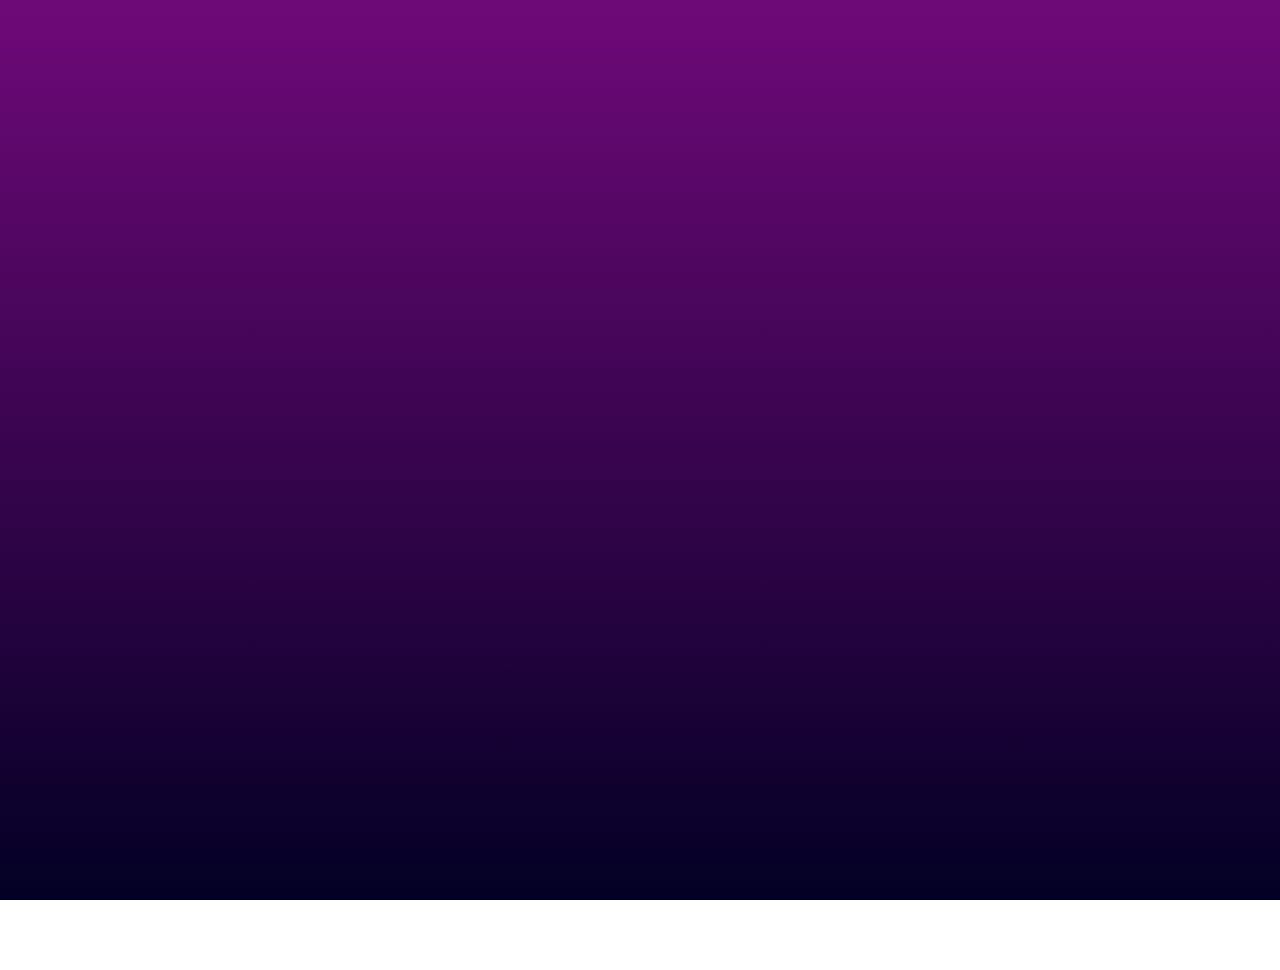
<file: index.html>
<!doctype html>

<html lang="en">


    <head>


        <!-- META -->
        <meta charset="utf-8">
        <meta name="robots" content="noodp">
        <meta name="viewport" content="width=device-width, initial-scale=1, maximum-scale=1, user-scalable=no">

        <!-- PAGE TITLE -->
        <title>Tidy Workspace - Coming Soon</title>

        <!-- FAVICON -->
        <link rel="shortcut icon" href="assets/img/favicon.ico">

        <!-- FONTS -->
        <link href="https://fonts.googleapis.com/css?family=Roboto:100,300,400,500,700&amp;subset=latin-ext" rel="stylesheet">

        <!-- STYLESHEETS -->
        <link rel="stylesheet" type="text/css" href="assets/css/plugins.css">
        <link rel="stylesheet" type="text/css" href="assets/css/main.css">


    </head>


    <body>


        <!-- PRELOADER -->
        <div class="preloader">

            <!-- SPINNER -->
            <div class="spinner">

              <div class="bounce-1"></div>
              <div class="bounce-2"></div>
              <div class="bounce-3"></div>

            </div>
            <!-- /SPINNER -->

        </div>
        <!-- /PRELOADER -->


        <!-- HERO -->
        <div class="hero">


            <!-- FRONT CONTENT -->
            <div class="front-content">


                <!-- CONTAINER MID -->
                <div class="container-mid">


                    <!-- ANIMATION CONTAINER -->
                    <div class="animation-container animation-fade-right" data-animation-delay="300">

                        <h1>Something Exciting Soon... ⏳</h1>

                    </div>
                    <!-- /ANIMATION CONTAINER -->


                    <!-- ANIMATION CONTAINER -->
                    <div class="animation-container animation-fade-left" data-animation-delay="600">

                        <p class="subline">We're working on our new website, along with some cool tools...</p>

                    </div>
                    <!-- /ANIMATION CONTAINER -->


                </div>
                <!-- /CONTAINER MID -->


                <!-- FOOTER -->
                <div class="footer">


                    <!-- ANIMATION CONTAINER -->
                    <div class="animation-container animation-fade-up" data-animation-delay="1200">

                        <p>© <span id="year"></span> Tidy Workspace | Design by <a href="https://facebook.com/BaldrianSector/">Baldrian Sector</a></p>

                        <script>
                            document.getElementById("year").innerHTML = new Date().getFullYear();
                        </script>
                    </div>
                    <!-- /ANIMATION CONTAINER -->


                </div>
                <!-- /FOOTER -->


            </div>
            <!-- /FRONT CONTENT -->


            <!-- BACKGROUND CONTENT -->
            <div class="background-content parallax-on">

                <div class="background-overlay"></div>
                <div class="background-img layer" data-depth="0.05"></div>

            </div>
            <!-- /BACKGROUND CONTENT -->


        </div>
        <!-- /HERO -->


        <!-- JAVASCRIPTS -->
        <script type="text/javascript" src="assets/js/plugins.js"></script>
        <script type="text/javascript" src="assets/js/main.js"></script>


    </body>


</html>
</file>
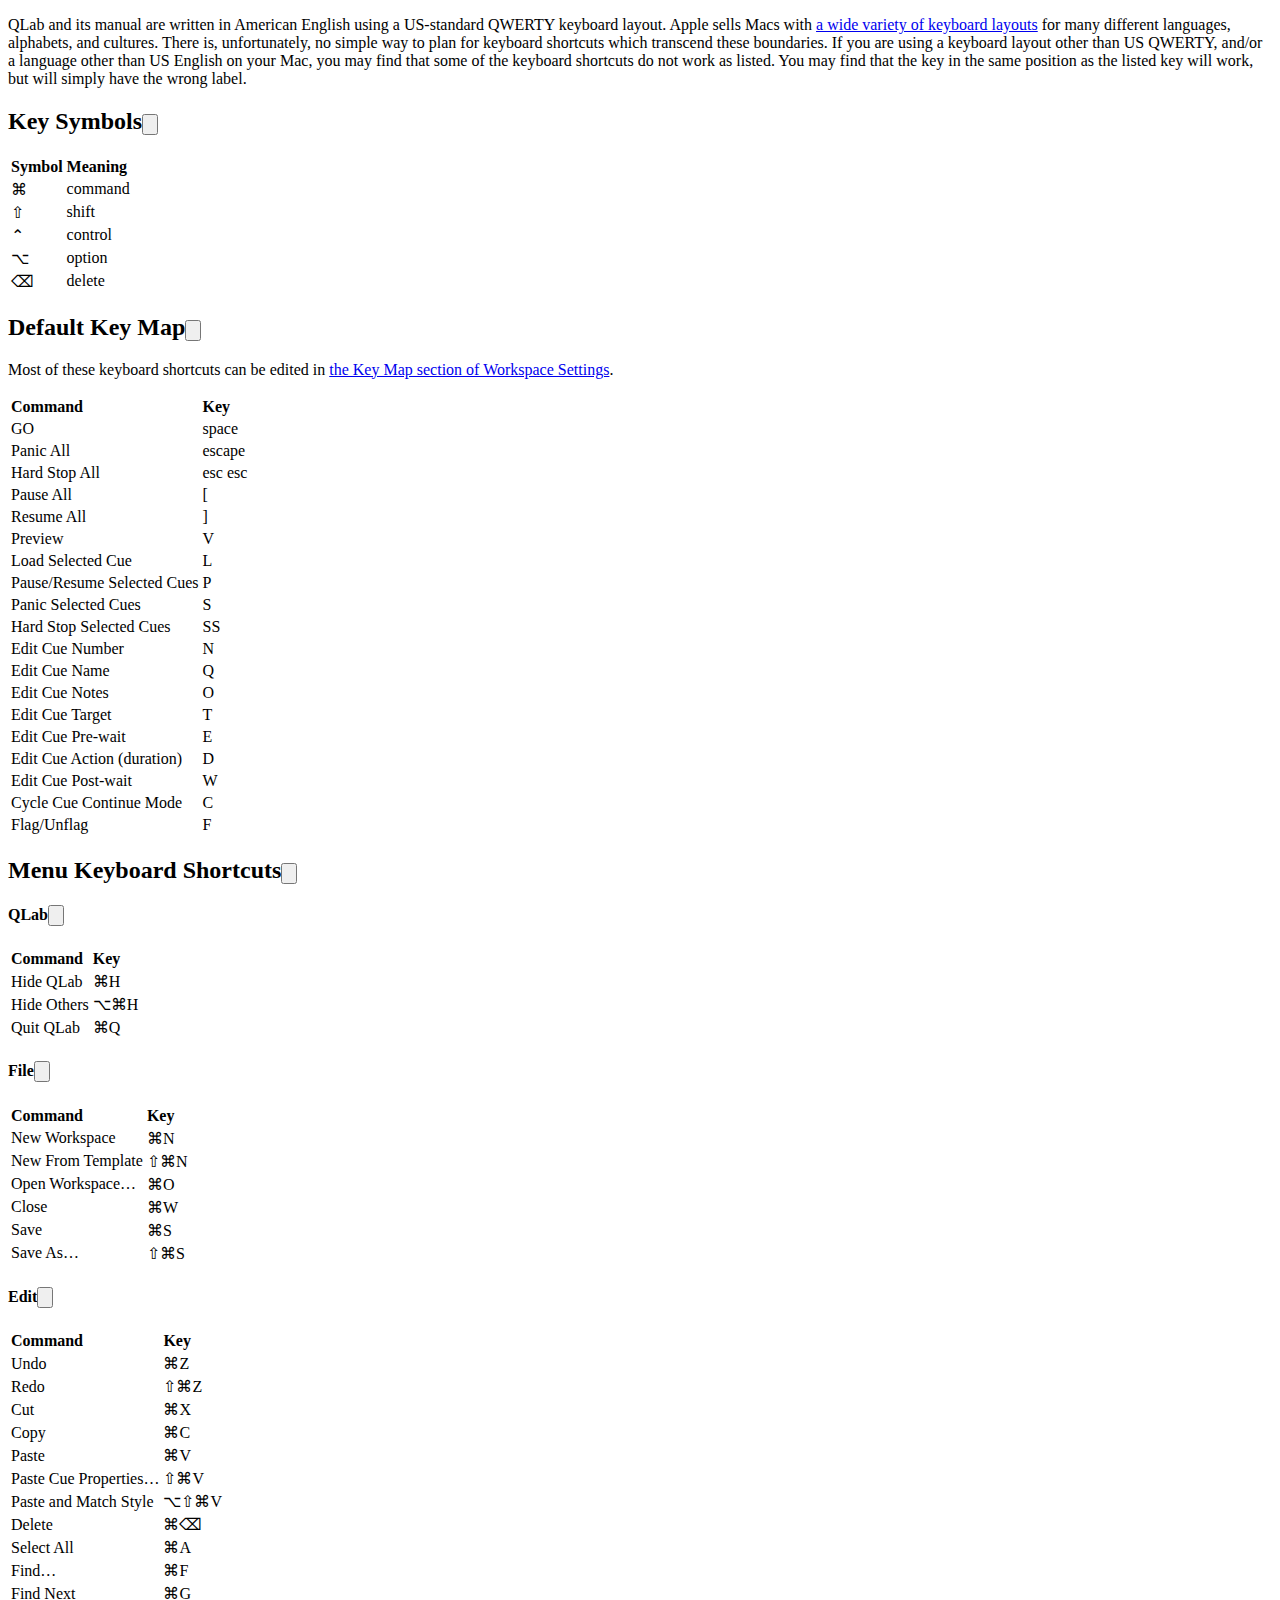
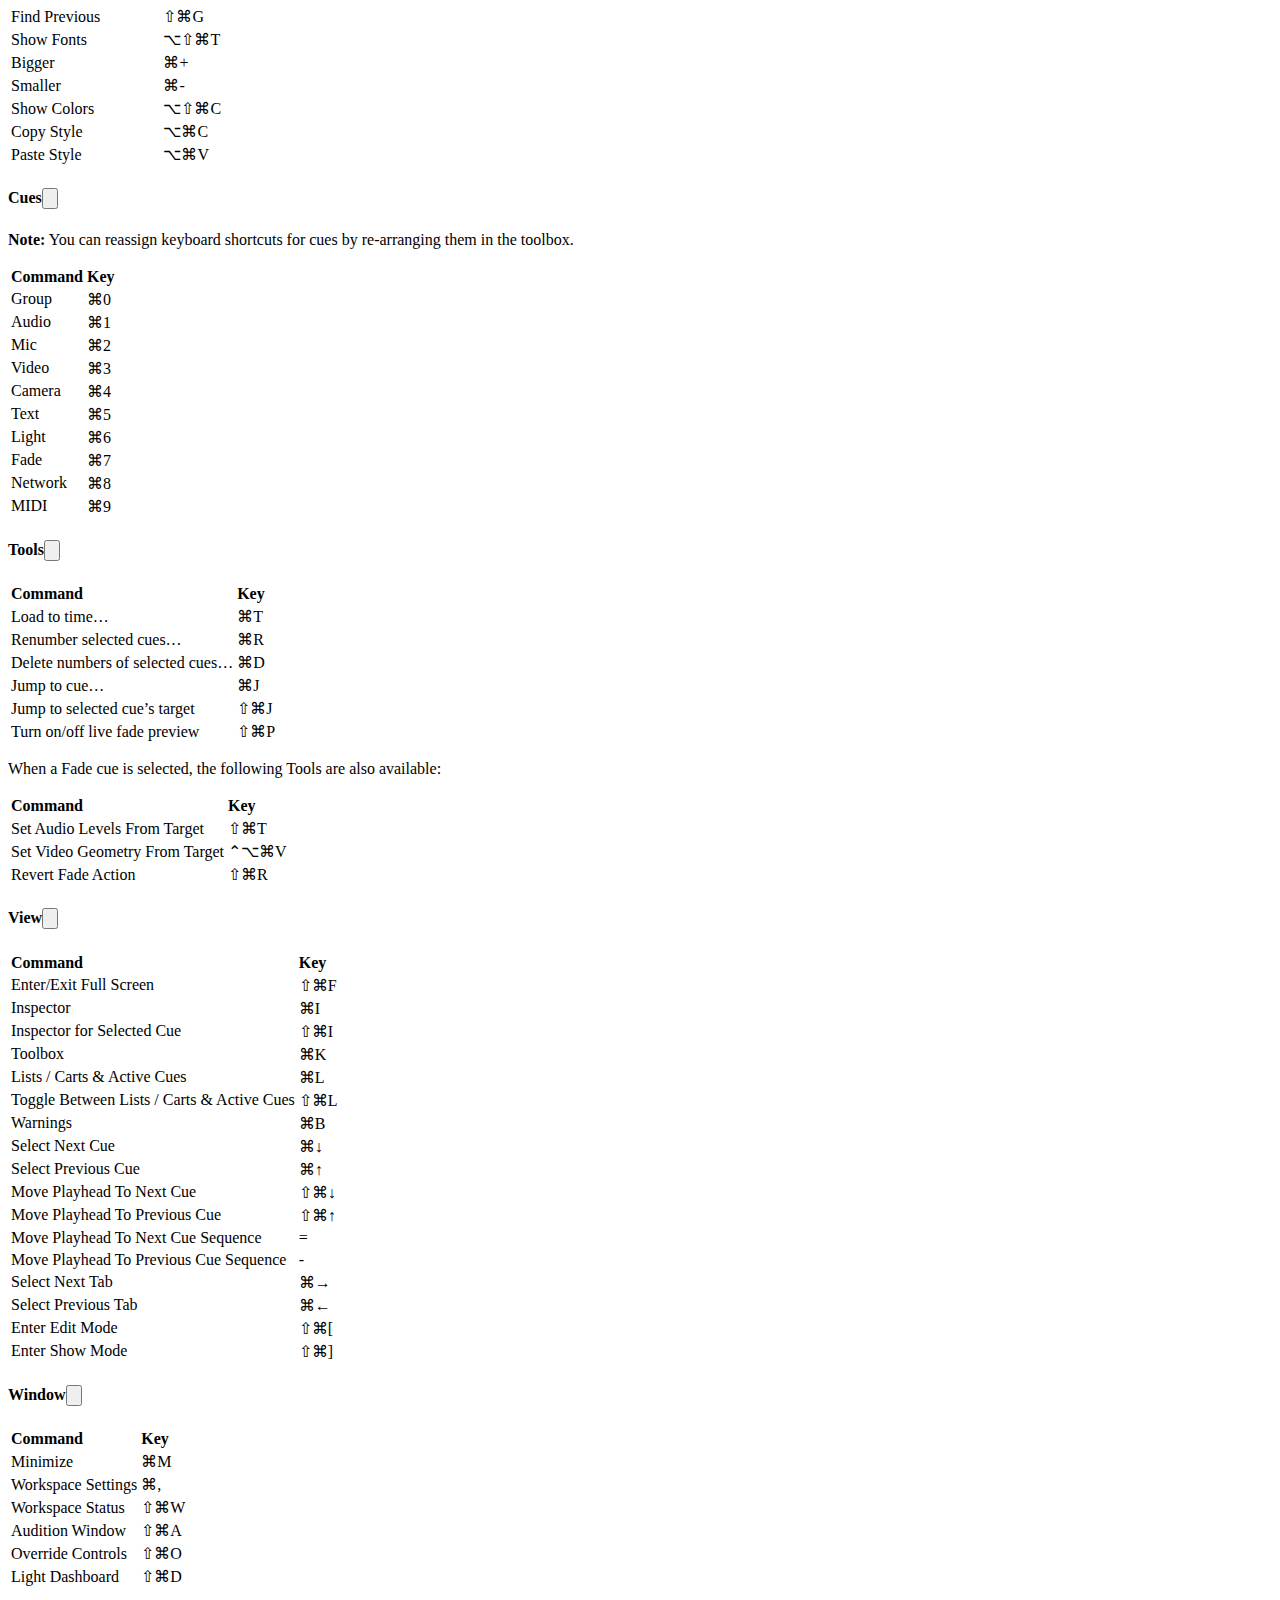
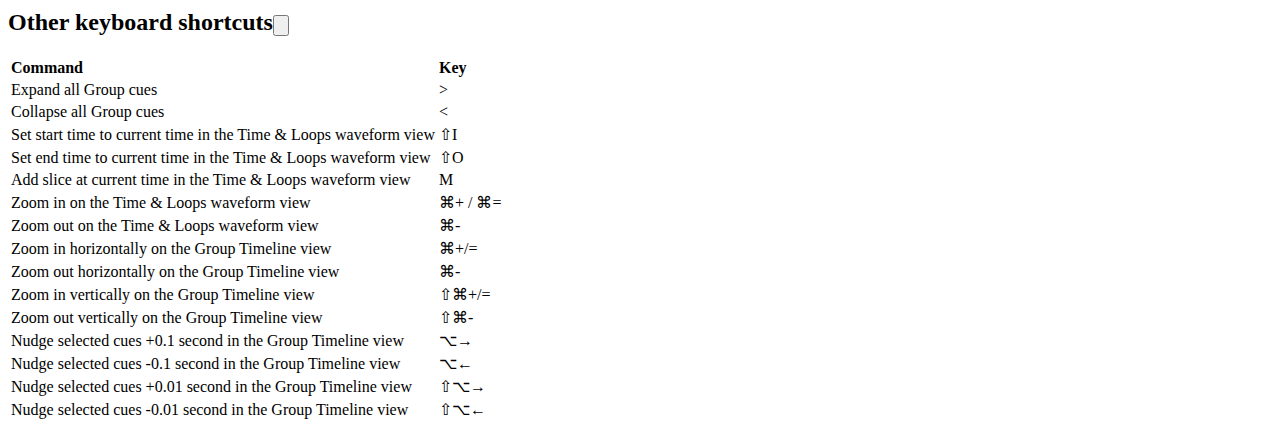
<file: sources/qlab/raw/Keyboard Shortcuts _ QLab 4 Documentation.html>
<!DOCTYPE html>
<!-- saved from url=(0052)https://qlab.app/docs/v4/general/keyboard-shortcuts/ -->
<p>QLab and its manual are written in American English using a US-standard QWERTY keyboard layout. Apple sells Macs with <a href="https://support.apple.com/en-us/HT201794">a wide variety of keyboard layouts</a> for many different languages, alphabets, and cultures. There is, unfortunately, no simple way to plan for keyboard shortcuts which transcend these boundaries. If you are using a keyboard layout other than US QWERTY, and/or a language other than US English on your Mac, you may find that some of the keyboard shortcuts do not work as listed. You may find that the key in the same position as the listed key will work, but will simply have the wrong label.</p>
</blockquote>
<h2 id="key-symbols" style="position:relative;">Key Symbols<span><button class="AnchorLinkButton AnchorLinkButton--darkText" aria-hidden="true"><svg class="AnchorLinkButton-icon" viewBox="0 0 16 16"><path fill-rule="evenodd" d="M4 9h1v1H4c-1.5 0-3-1.69-3-3.5S2.55 3 4 3h4c1.45 0 3 1.69 3 3.5 0 1.41-.91 2.72-2 3.25V8.59c.58-.45 1-1.27 1-2.09C10 5.22 8.98 4 8 4H4c-.98 0-2 1.22-2 2.5S3 9 4 9zm9-3h-1v1h1c1 0 2 1.22 2 2.5S13.98 12 13 12H9c-.98 0-2-1.22-2-2.5 0-.83.42-1.64 1-2.09V6.25c-1.09.53-2 1.84-2 3.25C6 11.31 7.55 13 9 13h4c1.45 0 3-1.69 3-3.5S14.5 6 13 6z"></path></svg></button></span></h2>
<table>
<thead>
<tr>
<th align="left">Symbol</th>
<th align="left">Meaning</th>
</tr>
</thead>
<tbody>
<tr>
<td align="left">⌘</td>
<td align="left">command</td>
</tr>
<tr>
<td align="left">⇧</td>
<td align="left">shift</td>
</tr>
<tr>
<td align="left">⌃</td>
<td align="left">control</td>
</tr>
<tr>
<td align="left">⌥</td>
<td align="left">option</td>
</tr>
<tr>
<td align="left">⌫</td>
<td align="left">delete</td>
</tr>
</tbody>
</table>
<h2 id="default-key-map" style="position:relative;">Default Key Map<span><button class="AnchorLinkButton AnchorLinkButton--darkText" aria-hidden="true"><svg class="AnchorLinkButton-icon" viewBox="0 0 16 16"><path fill-rule="evenodd" d="M4 9h1v1H4c-1.5 0-3-1.69-3-3.5S2.55 3 4 3h4c1.45 0 3 1.69 3 3.5 0 1.41-.91 2.72-2 3.25V8.59c.58-.45 1-1.27 1-2.09C10 5.22 8.98 4 8 4H4c-.98 0-2 1.22-2 2.5S3 9 4 9zm9-3h-1v1h1c1 0 2 1.22 2 2.5S13.98 12 13 12H9c-.98 0-2-1.22-2-2.5 0-.83.42-1.64 1-2.09V6.25c-1.09.53-2 1.84-2 3.25C6 11.31 7.55 13 9 13h4c1.45 0 3-1.69 3-3.5S14.5 6 13 6z"></path></svg></button></span></h2>
<p>Most of these keyboard shortcuts can be edited in <a href="https://qlab.app/docs/v4/general/workspace-settings/#key-map">the Key Map section of Workspace Settings</a>.</p>
<table>
<thead>
<tr>
<th align="left">Command</th>
<th align="left">Key</th>
</tr>
</thead>
<tbody>
<tr>
<td align="left">GO</td>
<td align="left">space</td>
</tr>
<tr>
<td align="left">Panic All</td>
<td align="left">escape</td>
</tr>
<tr>
<td align="left">Hard Stop All</td>
<td align="left">esc esc</td>
</tr>
<tr>
<td align="left">Pause All</td>
<td align="left">[</td>
</tr>
<tr>
<td align="left">Resume All</td>
<td align="left">]</td>
</tr>
<tr>
<td align="left">Preview</td>
<td align="left">V</td>
</tr>
<tr>
<td align="left">Load Selected Cue</td>
<td align="left">L</td>
</tr>
<tr>
<td align="left">Pause/Resume Selected Cues</td>
<td align="left">P</td>
</tr>
<tr>
<td align="left">Panic Selected Cues</td>
<td align="left">S</td>
</tr>
<tr>
<td align="left">Hard Stop Selected Cues</td>
<td align="left">SS</td>
</tr>
<tr>
<td align="left">Edit Cue Number</td>
<td align="left">N</td>
</tr>
<tr>
<td align="left">Edit Cue Name</td>
<td align="left">Q</td>
</tr>
<tr>
<td align="left">Edit Cue Notes</td>
<td align="left">O</td>
</tr>
<tr>
<td align="left">Edit Cue Target</td>
<td align="left">T</td>
</tr>
<tr>
<td align="left">Edit Cue Pre-wait</td>
<td align="left">E</td>
</tr>
<tr>
<td align="left">Edit Cue Action (duration)</td>
<td align="left">D</td>
</tr>
<tr>
<td align="left">Edit Cue Post-wait</td>
<td align="left">W</td>
</tr>
<tr>
<td align="left">Cycle Cue Continue Mode</td>
<td align="left">C</td>
</tr>
<tr>
<td align="left">Flag/Unflag</td>
<td align="left">F</td>
</tr>
</tbody>
</table>
<h2 id="menu-keyboard-shortcuts" style="position:relative;">Menu Keyboard Shortcuts<span><button class="AnchorLinkButton AnchorLinkButton--darkText" aria-hidden="true"><svg class="AnchorLinkButton-icon" viewBox="0 0 16 16"><path fill-rule="evenodd" d="M4 9h1v1H4c-1.5 0-3-1.69-3-3.5S2.55 3 4 3h4c1.45 0 3 1.69 3 3.5 0 1.41-.91 2.72-2 3.25V8.59c.58-.45 1-1.27 1-2.09C10 5.22 8.98 4 8 4H4c-.98 0-2 1.22-2 2.5S3 9 4 9zm9-3h-1v1h1c1 0 2 1.22 2 2.5S13.98 12 13 12H9c-.98 0-2-1.22-2-2.5 0-.83.42-1.64 1-2.09V6.25c-1.09.53-2 1.84-2 3.25C6 11.31 7.55 13 9 13h4c1.45 0 3-1.69 3-3.5S14.5 6 13 6z"></path></svg></button></span></h2>
<h4 id="qlab" style="position:relative;">QLab<span><button class="AnchorLinkButton AnchorLinkButton--darkText" aria-hidden="true"><svg class="AnchorLinkButton-icon" viewBox="0 0 16 16"><path fill-rule="evenodd" d="M4 9h1v1H4c-1.5 0-3-1.69-3-3.5S2.55 3 4 3h4c1.45 0 3 1.69 3 3.5 0 1.41-.91 2.72-2 3.25V8.59c.58-.45 1-1.27 1-2.09C10 5.22 8.98 4 8 4H4c-.98 0-2 1.22-2 2.5S3 9 4 9zm9-3h-1v1h1c1 0 2 1.22 2 2.5S13.98 12 13 12H9c-.98 0-2-1.22-2-2.5 0-.83.42-1.64 1-2.09V6.25c-1.09.53-2 1.84-2 3.25C6 11.31 7.55 13 9 13h4c1.45 0 3-1.69 3-3.5S14.5 6 13 6z"></path></svg></button></span></h4>
<table>
<thead>
<tr>
<th align="left">Command</th>
<th align="left">Key</th>
</tr>
</thead>
<tbody>
<tr>
<td align="left">Hide QLab</td>
<td align="left">⌘H</td>
</tr>
<tr>
<td align="left">Hide Others</td>
<td align="left">⌥⌘H</td>
</tr>
<tr>
<td align="left">Quit QLab</td>
<td align="left">⌘Q</td>
</tr>
</tbody>
</table>
<h4 id="file" style="position:relative;">File<span><button class="AnchorLinkButton AnchorLinkButton--darkText" aria-hidden="true"><svg class="AnchorLinkButton-icon" viewBox="0 0 16 16"><path fill-rule="evenodd" d="M4 9h1v1H4c-1.5 0-3-1.69-3-3.5S2.55 3 4 3h4c1.45 0 3 1.69 3 3.5 0 1.41-.91 2.72-2 3.25V8.59c.58-.45 1-1.27 1-2.09C10 5.22 8.98 4 8 4H4c-.98 0-2 1.22-2 2.5S3 9 4 9zm9-3h-1v1h1c1 0 2 1.22 2 2.5S13.98 12 13 12H9c-.98 0-2-1.22-2-2.5 0-.83.42-1.64 1-2.09V6.25c-1.09.53-2 1.84-2 3.25C6 11.31 7.55 13 9 13h4c1.45 0 3-1.69 3-3.5S14.5 6 13 6z"></path></svg></button></span></h4>
<table>
<thead>
<tr>
<th align="left">Command</th>
<th align="left">Key</th>
</tr>
</thead>
<tbody>
<tr>
<td align="left">New Workspace</td>
<td align="left">⌘N</td>
</tr>
<tr>
<td align="left">New From Template</td>
<td align="left">⇧⌘N</td>
</tr>
<tr>
<td align="left">Open Workspace…</td>
<td align="left">⌘O</td>
</tr>
<tr>
<td align="left">Close</td>
<td align="left">⌘W</td>
</tr>
<tr>
<td align="left">Save</td>
<td align="left">⌘S</td>
</tr>
<tr>
<td align="left">Save As…</td>
<td align="left">⇧⌘S</td>
</tr>
</tbody>
</table>
<h4 id="edit" style="position:relative;">Edit<span><button class="AnchorLinkButton AnchorLinkButton--darkText" aria-hidden="true"><svg class="AnchorLinkButton-icon" viewBox="0 0 16 16"><path fill-rule="evenodd" d="M4 9h1v1H4c-1.5 0-3-1.69-3-3.5S2.55 3 4 3h4c1.45 0 3 1.69 3 3.5 0 1.41-.91 2.72-2 3.25V8.59c.58-.45 1-1.27 1-2.09C10 5.22 8.98 4 8 4H4c-.98 0-2 1.22-2 2.5S3 9 4 9zm9-3h-1v1h1c1 0 2 1.22 2 2.5S13.98 12 13 12H9c-.98 0-2-1.22-2-2.5 0-.83.42-1.64 1-2.09V6.25c-1.09.53-2 1.84-2 3.25C6 11.31 7.55 13 9 13h4c1.45 0 3-1.69 3-3.5S14.5 6 13 6z"></path></svg></button></span></h4>
<table>
<thead>
<tr>
<th align="left">Command</th>
<th align="left">Key</th>
</tr>
</thead>
<tbody>
<tr>
<td align="left">Undo</td>
<td align="left">⌘Z</td>
</tr>
<tr>
<td align="left">Redo</td>
<td align="left">⇧⌘Z</td>
</tr>
<tr>
<td align="left">Cut</td>
<td align="left">⌘X</td>
</tr>
<tr>
<td align="left">Copy</td>
<td align="left">⌘C</td>
</tr>
<tr>
<td align="left">Paste</td>
<td align="left">⌘V</td>
</tr>
<tr>
<td align="left">Paste Cue Properties…</td>
<td align="left">⇧⌘V</td>
</tr>
<tr>
<td align="left">Paste and Match Style</td>
<td align="left">⌥⇧⌘V</td>
</tr>
<tr>
<td align="left">Delete</td>
<td align="left">⌘⌫</td>
</tr>
<tr>
<td align="left">Select All</td>
<td align="left">⌘A</td>
</tr>
<tr>
<td align="left">Find…</td>
<td align="left">⌘F</td>
</tr>
<tr>
<td align="left">Find Next</td>
<td align="left">⌘G</td>
</tr>
<tr>
<td align="left">Find Previous</td>
<td align="left">⇧⌘G</td>
</tr>
<tr>
<td align="left">Show Fonts</td>
<td align="left">⌥⇧⌘T</td>
</tr>
<tr>
<td align="left">Bigger</td>
<td align="left">⌘+</td>
</tr>
<tr>
<td align="left">Smaller</td>
<td align="left">⌘-</td>
</tr>
<tr>
<td align="left">Show Colors</td>
<td align="left">⌥⇧⌘C</td>
</tr>
<tr>
<td align="left">Copy Style</td>
<td align="left">⌥⌘C</td>
</tr>
<tr>
<td align="left">Paste Style</td>
<td align="left">⌥⌘V</td>
</tr>
</tbody>
</table>
<h4 id="cues" style="position:relative;">Cues<span><button class="AnchorLinkButton AnchorLinkButton--darkText" aria-hidden="true"><svg class="AnchorLinkButton-icon" viewBox="0 0 16 16"><path fill-rule="evenodd" d="M4 9h1v1H4c-1.5 0-3-1.69-3-3.5S2.55 3 4 3h4c1.45 0 3 1.69 3 3.5 0 1.41-.91 2.72-2 3.25V8.59c.58-.45 1-1.27 1-2.09C10 5.22 8.98 4 8 4H4c-.98 0-2 1.22-2 2.5S3 9 4 9zm9-3h-1v1h1c1 0 2 1.22 2 2.5S13.98 12 13 12H9c-.98 0-2-1.22-2-2.5 0-.83.42-1.64 1-2.09V6.25c-1.09.53-2 1.84-2 3.25C6 11.31 7.55 13 9 13h4c1.45 0 3-1.69 3-3.5S14.5 6 13 6z"></path></svg></button></span></h4>
<p><strong>Note:</strong> You can reassign keyboard shortcuts for cues by re-arranging them in the toolbox.</p>
<table>
<thead>
<tr>
<th align="left">Command</th>
<th align="left">Key</th>
</tr>
</thead>
<tbody>
<tr>
<td align="left">Group</td>
<td align="left">⌘0</td>
</tr>
<tr>
<td align="left">Audio</td>
<td align="left">⌘1</td>
</tr>
<tr>
<td align="left">Mic</td>
<td align="left">⌘2</td>
</tr>
<tr>
<td align="left">Video</td>
<td align="left">⌘3</td>
</tr>
<tr>
<td align="left">Camera</td>
<td align="left">⌘4</td>
</tr>
<tr>
<td align="left">Text</td>
<td align="left">⌘5</td>
</tr>
<tr>
<td align="left">Light</td>
<td align="left">⌘6</td>
</tr>
<tr>
<td align="left">Fade</td>
<td align="left">⌘7</td>
</tr>
<tr>
<td align="left">Network</td>
<td align="left">⌘8</td>
</tr>
<tr>
<td align="left">MIDI</td>
<td align="left">⌘9</td>
</tr>
</tbody>
</table>
<h4 id="tools" style="position:relative;">Tools<span><button class="AnchorLinkButton AnchorLinkButton--darkText" aria-hidden="true"><svg class="AnchorLinkButton-icon" viewBox="0 0 16 16"><path fill-rule="evenodd" d="M4 9h1v1H4c-1.5 0-3-1.69-3-3.5S2.55 3 4 3h4c1.45 0 3 1.69 3 3.5 0 1.41-.91 2.72-2 3.25V8.59c.58-.45 1-1.27 1-2.09C10 5.22 8.98 4 8 4H4c-.98 0-2 1.22-2 2.5S3 9 4 9zm9-3h-1v1h1c1 0 2 1.22 2 2.5S13.98 12 13 12H9c-.98 0-2-1.22-2-2.5 0-.83.42-1.64 1-2.09V6.25c-1.09.53-2 1.84-2 3.25C6 11.31 7.55 13 9 13h4c1.45 0 3-1.69 3-3.5S14.5 6 13 6z"></path></svg></button></span></h4>
<table>
<thead>
<tr>
<th align="left">Command</th>
<th align="left">Key</th>
</tr>
</thead>
<tbody>
<tr>
<td align="left">Load to time…</td>
<td align="left">⌘T</td>
</tr>
<tr>
<td align="left">Renumber selected cues…</td>
<td align="left">⌘R</td>
</tr>
<tr>
<td align="left">Delete numbers of selected cues…</td>
<td align="left">⌘D</td>
</tr>
<tr>
<td align="left">Jump to cue…</td>
<td align="left">⌘J</td>
</tr>
<tr>
<td align="left">Jump to selected cue’s target</td>
<td align="left">⇧⌘J</td>
</tr>
<tr>
<td align="left">Turn on/off live fade preview</td>
<td align="left">⇧⌘P</td>
</tr>
</tbody>
</table>
<p>When a Fade cue is selected, the following Tools are also available:</p>
<table>
<thead>
<tr>
<th align="left">Command</th>
<th align="left">Key</th>
</tr>
</thead>
<tbody>
<tr>
<td align="left">Set Audio Levels From Target</td>
<td align="left">⇧⌘T</td>
</tr>
<tr>
<td align="left">Set Video Geometry From Target</td>
<td align="left">⌃⌥⌘V</td>
</tr>
<tr>
<td align="left">Revert Fade Action</td>
<td align="left">⇧⌘R</td>
</tr>
</tbody>
</table>
<h4 id="view" style="position:relative;">View<span><button class="AnchorLinkButton AnchorLinkButton--darkText" aria-hidden="true"><svg class="AnchorLinkButton-icon" viewBox="0 0 16 16"><path fill-rule="evenodd" d="M4 9h1v1H4c-1.5 0-3-1.69-3-3.5S2.55 3 4 3h4c1.45 0 3 1.69 3 3.5 0 1.41-.91 2.72-2 3.25V8.59c.58-.45 1-1.27 1-2.09C10 5.22 8.98 4 8 4H4c-.98 0-2 1.22-2 2.5S3 9 4 9zm9-3h-1v1h1c1 0 2 1.22 2 2.5S13.98 12 13 12H9c-.98 0-2-1.22-2-2.5 0-.83.42-1.64 1-2.09V6.25c-1.09.53-2 1.84-2 3.25C6 11.31 7.55 13 9 13h4c1.45 0 3-1.69 3-3.5S14.5 6 13 6z"></path></svg></button></span></h4>
<table>
<thead>
<tr>
<th align="left">Command</th>
<th align="left">Key</th>
</tr>
</thead>
<tbody>
<tr>
<td align="left">Enter/Exit Full Screen</td>
<td align="left">⇧⌘F</td>
</tr>
<tr>
<td align="left">Inspector</td>
<td align="left">⌘I</td>
</tr>
<tr>
<td align="left">Inspector for Selected Cue</td>
<td align="left">⇧⌘I</td>
</tr>
<tr>
<td align="left">Toolbox</td>
<td align="left">⌘K</td>
</tr>
<tr>
<td align="left">Lists / Carts &amp; Active Cues</td>
<td align="left">⌘L</td>
</tr>
<tr>
<td align="left">Toggle Between Lists / Carts &amp; Active Cues</td>
<td align="left">⇧⌘L</td>
</tr>
<tr>
<td align="left">Warnings</td>
<td align="left">⌘B</td>
</tr>
<tr>
<td align="left">Select Next Cue</td>
<td align="left">⌘↓</td>
</tr>
<tr>
<td align="left">Select Previous Cue</td>
<td align="left">⌘↑</td>
</tr>
<tr>
<td align="left">Move Playhead To Next Cue</td>
<td align="left">⇧⌘↓</td>
</tr>
<tr>
<td align="left">Move Playhead To Previous Cue</td>
<td align="left">⇧⌘↑</td>
</tr>
<tr>
<td align="left">Move Playhead To Next Cue Sequence</td>
<td align="left">=</td>
</tr>
<tr>
<td align="left">Move Playhead To Previous Cue Sequence</td>
<td align="left">-</td>
</tr>
<tr>
<td align="left">Select Next Tab</td>
<td align="left">⌘→</td>
</tr>
<tr>
<td align="left">Select Previous Tab</td>
<td align="left">⌘←</td>
</tr>
<tr>
<td align="left">Enter Edit Mode</td>
<td align="left">⇧⌘[</td>
</tr>
<tr>
<td align="left">Enter Show Mode</td>
<td align="left">⇧⌘]</td>
</tr>
</tbody>
</table>
<h4 id="window" style="position:relative;">Window<span><button class="AnchorLinkButton AnchorLinkButton--darkText" aria-hidden="true"><svg class="AnchorLinkButton-icon" viewBox="0 0 16 16"><path fill-rule="evenodd" d="M4 9h1v1H4c-1.5 0-3-1.69-3-3.5S2.55 3 4 3h4c1.45 0 3 1.69 3 3.5 0 1.41-.91 2.72-2 3.25V8.59c.58-.45 1-1.27 1-2.09C10 5.22 8.98 4 8 4H4c-.98 0-2 1.22-2 2.5S3 9 4 9zm9-3h-1v1h1c1 0 2 1.22 2 2.5S13.98 12 13 12H9c-.98 0-2-1.22-2-2.5 0-.83.42-1.64 1-2.09V6.25c-1.09.53-2 1.84-2 3.25C6 11.31 7.55 13 9 13h4c1.45 0 3-1.69 3-3.5S14.5 6 13 6z"></path></svg></button></span></h4>
<table>
<thead>
<tr>
<th align="left">Command</th>
<th align="left">Key</th>
</tr>
</thead>
<tbody>
<tr>
<td align="left">Minimize</td>
<td align="left">⌘M</td>
</tr>
<tr>
<td align="left">Workspace Settings</td>
<td align="left">⌘,</td>
</tr>
<tr>
<td align="left">Workspace Status</td>
<td align="left">⇧⌘W</td>
</tr>
<tr>
<td align="left">Audition Window</td>
<td align="left">⇧⌘A</td>
</tr>
<tr>
<td align="left">Override Controls</td>
<td align="left">⇧⌘O</td>
</tr>
<tr>
<td align="left">Light Dashboard</td>
<td align="left">⇧⌘D</td>
</tr>
</tbody>
</table>
<h2 id="other-keyboard-shortcuts" style="position:relative;">Other keyboard shortcuts<span><button class="AnchorLinkButton AnchorLinkButton--darkText" aria-hidden="true"><svg class="AnchorLinkButton-icon" viewBox="0 0 16 16"><path fill-rule="evenodd" d="M4 9h1v1H4c-1.5 0-3-1.69-3-3.5S2.55 3 4 3h4c1.45 0 3 1.69 3 3.5 0 1.41-.91 2.72-2 3.25V8.59c.58-.45 1-1.27 1-2.09C10 5.22 8.98 4 8 4H4c-.98 0-2 1.22-2 2.5S3 9 4 9zm9-3h-1v1h1c1 0 2 1.22 2 2.5S13.98 12 13 12H9c-.98 0-2-1.22-2-2.5 0-.83.42-1.64 1-2.09V6.25c-1.09.53-2 1.84-2 3.25C6 11.31 7.55 13 9 13h4c1.45 0 3-1.69 3-3.5S14.5 6 13 6z"></path></svg></button></span></h2>
<table>
<thead>
<tr>
<th align="left">Command</th>
<th align="left">Key</th>
</tr>
</thead>
<tbody>
<tr>
<td align="left">Expand all Group cues</td>
<td align="left">&gt;</td>
</tr>
<tr>
<td align="left">Collapse all Group cues</td>
<td align="left">&lt;</td>
</tr>
<tr>
<td align="left">Set start time to current time in the Time &amp; Loops waveform view</td>
<td align="left">⇧I</td>
</tr>
<tr>
<td align="left">Set end time to current time in the Time &amp; Loops waveform view</td>
<td align="left">⇧O</td>
</tr>
<tr>
<td align="left">Add slice at current time in the Time &amp; Loops waveform view</td>
<td align="left">M</td>
</tr>
<tr>
<td align="left">Zoom in on the Time &amp; Loops waveform view</td>
<td align="left">⌘+ / ⌘=</td>
</tr>
<tr>
<td align="left">Zoom out on the Time &amp; Loops waveform view</td>
<td align="left">⌘-</td>
</tr>
<tr>
<td align="left">Zoom in horizontally on the Group Timeline view</td>
<td align="left">⌘+/=</td>
</tr>
<tr>
<td align="left">Zoom out horizontally on the Group Timeline view</td>
<td align="left">⌘-</td>
</tr>
<tr>
<td align="left">Zoom in vertically on the Group Timeline view</td>
<td align="left">⇧⌘+/=</td>
</tr>
<tr>
<td align="left">Zoom out vertically on the Group Timeline view</td>
<td align="left">⇧⌘-</td>
</tr>
<tr>
<td align="left">Nudge selected cues +0.1 second in the Group Timeline view</td>
<td align="left">⌥→</td>
</tr>
<tr>
<td align="left">Nudge selected cues -0.1 second in the Group Timeline view</td>
<td align="left">⌥←</td>
</tr>
<tr>
<td align="left">Nudge selected cues +0.01 second in the Group Timeline view</td>
<td align="left">⇧⌥→</td>
</tr>
<tr>
<td align="left">Nudge selected cues -0.01 second in the Group Timeline view</td>
<td align="left">⇧⌥←</td>
</tr>
</tbody>
</file>
<file: assets/css/main.css>
/******************************************************************


	------------------------
	-- TABLE OF CONTENTS --
	------------------------

	--  1. Basic
	--  2. Preloader
    --  3. Hero
    --  4. Hero --> Front Content
    --  5. Hero --> Background Content
    --  6. Popup Subscribe


 ******************************************************************/




/** 1. Basic
*******************************************************************/

html
{
    font-size: 10px !important;
}

body
{
    font-family: 'Roboto', sans-serif;
    font-weight: 300;
    font-style: normal;

    overflow: hidden;

    background: rgb(2,0,36);
    background: linear-gradient(0deg, rgba(2,0,36,1) 0%, rgba(111,9,121,1) 100%);
    background-repeat: no-repeat;
    background-attachment: fixed;

    -webkit-font-smoothing: antialiased;
}

h1,
h2,
h3,
h4,
h5,
h6,
p,
a
{
    font-family: 'Roboto', sans-serif;
    font-weight: normal;

    color: #fff;
}

h1
{
    font-size: 6rem;
}

h2
{
    font-size: 5rem;
}

h3
{
    font-size: 4rem;
}

h4
{
    font-size: 3rem;
}

h5
{
    font-size: 2rem;
}

h6
{
    font-size: 1.8rem;
}

p
{
    font-size: 1.4rem;
}

a,
a:hover,
a:focus
{
    cursor: pointer;
    -webkit-transition: all 300ms ease;
         -o-transition: all 300ms ease;
            transition: all 300ms ease;
    text-decoration: none;
}

a:hover
{
    color: #fff;
}

@media (max-width:700px)
{
    html
    {
        font-size: 8px !important;
    }
}

@media (max-width:500px)
{
    html
    {
        font-size: 6px !important;
    }
}

@media (max-width:350px)
{
    html
    {
        font-size: 5px !important;
    }
}

@media (orientation:landscape) and (max-height:420px)
{
    html
    {
        font-size: 8px !important;
    }
}



/** 2. Preloader
*******************************************************************/

.preloader
{
    position: fixed;
    z-index: 100000;
    top: 0;
    left: 0;

    width: 100%;
    height: 100%;

    background: ##6d0df4;
}

.preloader.preloader-hidden
{
    height: 0;

    -webkit-transition: .5s ease .3s;
         -o-transition: .5s ease .3s;
            transition: .5s ease .3s;
}

.preloader .spinner
{
    position: absolute;
    top: 50%;

    width: 100%;

    -webkit-transform: translateY(-50%);
        -ms-transform: translateY(-50%);
            transform: translateY(-50%);
    text-align: center;
    opacity: 1;
}

.preloader.preloader-hidden .spinner
{
    opacity: 0;

    -webkit-transition: .3s ease;
         -o-transition: .3s ease;
            transition: .3s ease;
}

.preloader .spinner > div
{
    display: inline-block;

    width: 18px;
    height: 18px;
    margin: 0 6px;

    -webkit-animation: spinner-bounce 1.4s infinite ease-in-out both;
            animation: spinner-bounce 1.4s infinite ease-in-out both;

    border-radius: 100%;
    background-color: #fff;
}

.preloader .spinner .bounce-1
{
    -webkit-animation-delay: -.32s;
            animation-delay: -.32s;
}

.preloader .spinner .bounce-2
{
    -webkit-animation-delay: -.16s;
            animation-delay: -.16s;
}

@-webkit-keyframes spinner-bounce
{
    0%,
    80%,
    100%
    {
        -webkit-transform: scale(0);
    }
    40%
    {
        -webkit-transform: scale(1.0);
    }
}

@keyframes spinner-bounce
{
    0%,
    80%,
    100%
    {
        -webkit-transform: scale(0);
                transform: scale(0);
    }

    40%
    {
        -webkit-transform: scale(1.0);
                transform: scale(1.0);
    }
}



/** 3. Hero
*******************************************************************/

.hero
{
    position: absolute;
    z-index: 1;
    top: 0;
    left: 0;

    width: 100%;
    height: 100%;
}

.hero .animation-container
{
    -webkit-transition: .5s ease;
         -o-transition: .5s ease;
            transition: .5s ease;
}

.hero .animation-container.animation-fade
{
    opacity: 0;
}

.hero .animation-container.animation-fade.run-animation
{
    opacity: 1;
}

.hero .animation-container.animation-fade-up
{
    -webkit-transform: translateY(10vh);
        -ms-transform: translateY(10vh);
            transform: translateY(10vh);

    opacity: 0;
}

.hero .animation-container.animation-fade-up.run-animation
{
    -webkit-transform: translateY(0);
        -ms-transform: translateY(0);
            transform: translateY(0);

    opacity: 1;
}

.hero .animation-container.animation-fade-down
{
    -webkit-transform: translateY(-10vh);
        -ms-transform: translateY(-10vh);
            transform: translateY(-10vh);

    opacity: 0;
}

.hero .animation-container.animation-fade-down.run-animation
{
    -webkit-transform: translateY(0);
        -ms-transform: translateY(0);
            transform: translateY(0);

    opacity: 1;
}

.hero .animation-container.animation-fade-left
{
    -webkit-transform: translateX(10vh);
        -ms-transform: translateX(10vh);
            transform: translateX(10vh);

    opacity: 0;
}

.hero .animation-container.animation-fade-left.run-animation
{
    -webkit-transform: translateX(0);
        -ms-transform: translateX(0);
            transform: translateX(0);

    opacity: 1;
}

.hero .animation-container.animation-fade-right
{
    -webkit-transform: translateX(-10vh);
        -ms-transform: translateX(-10vh);
            transform: translateX(-10vh);

    opacity: 0;
}

.hero .animation-container.animation-fade-right.run-animation
{
    -webkit-transform: translateX(0);
        -ms-transform: translateX(0);
            transform: translateX(0);

    opacity: 1;
}



/** 4. Hero --> Front Content
*******************************************************************/

.hero .front-content
{
    position: absolute;
    z-index: 2;
    top: 0;
    left: 0;

    width: 100%;
    height: 100%;
}

.hero .front-content .container-mid
{
    position: absolute;
    top: 50%;
    left: 0;

    width: 100%;

    -webkit-transform: translateY(-50%);
        -ms-transform: translateY(-50%);
            transform: translateY(-50%);
    text-align: center;
}

.hero .front-content .container-mid img.logo
{
    display: block;

    margin: 0 auto;
}

.hero .front-content .container-mid h1
{
    font-weight: bold;
    line-height: 1.1em;

    margin-top: .5em;
    margin-bottom: .46em;

    letter-spacing: .025em;
}

.hero .front-content .container-mid p.subline
{
    font-size: 3rem;
    line-height: 1.4em;

    max-width: 18em;
    margin-right: auto;
    margin-bottom: 1.3em;
    margin-left: auto;

    letter-spacing: .025em;
}

.hero .front-content .container-mid .open-popup
{
    font-size: 2.2rem;
    font-weight: 500;
    line-height: 2.6em;

    position: relative;

    display: inline-block;
    overflow: hidden;

    padding: 0 2.6em;

    cursor: pointer;
    -webkit-transition: all .1s linear;
         -o-transition: all .1s linear;
            transition: all .1s linear;
    letter-spacing: .025em;

    color: #fff;
    border: 3px solid #fff;
    border-radius: 4em;
    background: none;
}

.hero .front-content .container-mid .open-popup:hover
{
    color: #111;
    background: #fff;
}

.hero .front-content .footer
{
    position: absolute;
    bottom: 10px;

    width: 100%;

    text-align: center;
}

.hero .front-content .footer p
{
    font-size: 1.3rem;

    letter-spacing: .025em;

    opacity: .85;
}

.hero .front-content .footer p a
{
    font-weight: bold;
}

@media (orientation:landscape) and (max-height:420px)
{
    .hero .front-content .footer
    {
        display: none;
    }
}



/** 5. Hero --> Background Content
*******************************************************************/

.hero .background-content
{
    position: absolute;
    z-index: 1;
    top: 0;
    left: 0;

    width: 100%;
    height: 100%;
}

.hero .background-content.parallax-on
{
    position: absolute;
    z-index: 1;
    top: 50%;
    left: 50%;

    width: 110%;
    height: 110%;

    -webkit-transform: translate3d(-50%, -50%, 0px) !important;
            transform: translate3d(-50%, -50%, 0px) !important;
}

.hero .background-content .background-img
{
    position: absolute;
    z-index: 1;
    top: 0;
    left: 0;

    width: 100%;
    height: 100%;

    background-repeat: no-repeat;
    background-size: cover;
}


/** 6. Popup Subscribe
*******************************************************************/

.popup
{
    position: fixed;
    z-index: -100;
    top: 0;
    left: 0;

    overflow-y: auto;

    width: 100%;
    height: 100%;

    -webkit-transition: .3s ease;
         -o-transition: .3s ease;
            transition: .3s ease;
    pointer-events: none;

    opacity: 0;
    background: rgba(5,5,5,.5);
}

.popup.show
{
    z-index: 100;

    pointer-events: all;

    opacity: 1;
}

.popup .backface
{
    position: absolute;
    z-index: 0;
    top: 0;
    left: 0;

    width: 100%;
    height: 100%;
}

.popup .card
{
    position: relative;
    z-index: 5;
    top: 60%;
    left: 50%;

    max-width: 410px;
    padding: 90px 46px;

    -webkit-transform: translate(-50%,-50%);
        -ms-transform: translate(-50%,-50%);
            transform: translate(-50%,-50%);
    text-align: center;

    opacity: 0;
    border: 5px solid #fff;
    background: red;
    background-image: url(../img/card-background.jpg);
    background-position: center;
    background-size: cover;
}

.popup.show .card
{
    top: 50%;

    -webkit-transition: .4s ease;
         -o-transition: .4s ease;
            transition: .4s ease;

    opacity: 1;
}

.popup .card:after
{
    position: absolute;
    z-index: -2;
    top: 0;
    left: 0;

    width: 100%;
    height: 100%;

    content: '';

    opacity: .4;
    background: #111;
}

.popup .card .close-button
{
    position: absolute;
    top: 15px;
    right: 15px;

    width: 20px;
    height: 20px;

    cursor: pointer;
}

.popup .card .close-button:before
{
    position: absolute;
    top: 50%;
    left: 0;

    width: 100%;
    height: 2px;

    content: '';
    -webkit-transform: rotate(45deg);
        -ms-transform: rotate(45deg);
            transform: rotate(45deg);

    background: #fff;
}

.popup .card .close-button:after
{
    position: absolute;
    top: 50%;
    left: 0;

    width: 100%;
    height: 2px;

    content: '';
    -webkit-transform: rotate(-45deg);
        -ms-transform: rotate(-45deg);
            transform: rotate(-45deg);

    background: #fff;
}

.popup .card i
{
    font-size: 6rem;
}

.popup .card h3
{
    margin-top: .5em;
    margin-bottom: .8em;
}

.popup .card p.subline
{
    font-size: 1.6rem;

    max-width: 19em;
    margin-right: auto;
    margin-bottom: 2.4em;
    margin-left: auto;

    letter-spacing: .025em;
}


.popup .card .subscribe-form
{
    position: relative;

    width: 100%;
}

.popup .card .subscribe-form .fhp-input
{
    display: none;

    pointer-events: none;

    opacity: 0;
}

.popup .card .subscribe-form input
{
    font-size: 1.6rem;
    font-weight: 400;
    line-height: 3.2em;

    display: block;

    height: 3.2em;
    margin-bottom: 20px;

    text-align: center;
    letter-spacing: .03em;

    border: none;
    border-radius: 6px;
    outline: none !important;
    background: #fff;
    -webkit-box-shadow: none;
            box-shadow: none;
}

.popup .card .subscribe-form button
{
    font-size: 1.6rem;
    font-weight: 400;
    line-height: 3.2em !important;

    position: relative;

    display: block;

    height: 3.2em;
    padding: 0;

    -webkit-transition: .1s ease;
         -o-transition: .1s ease;
            transition: .1s ease;
    text-align: center;
    letter-spacing: .03em;

    border: none;
    border-radius: 6px;
    outline: none !important;
    background: #2707eb;
    -webkit-box-shadow: none !important;
            box-shadow: none !important;
}

.popup .card .subscribe-form button[disabled]
{
    cursor: not-allowed;

    opacity: 1;

    filter: alpha(opacity=100);
}

.popup .card .subscribe-form button span
{
    font-size: inherit;
    line-height: inherit;

    position: absolute;
    z-index: 100;
    top: 0;
    left: 0;

    width: 100%;

    text-align: center;

    color: #fff !important;
    border: none !important;
    outline: none !important;
}

.popup .card .subscribe-form button i
{
    font-size: 1.4em;
    line-height: inherit;

    position: absolute;
    z-index: 100;
    top: 0;
    right: 5%;

    width: auto;

    -webkit-transform: translateX(-15px);
        -ms-transform: translateX(-15px);
            transform: translateX(-15px);
    text-align: center;

    opacity: 0;
    color: #fff !important;
}

.popup .card .subscribe-form button:hover i
{
    -webkit-transform: translateX(0);
        -ms-transform: translateX(0);
            transform: translateX(0);

    opacity: 1;
}

.popup .card .subscribe-form button[disabled] i
{
    display: none !important;
}

.popup .card .subscribe-form .error-message,
.popup .card .subscribe-form .success-message
{
    font-weight: 500;

    position: absolute;
    bottom: -36px;
    left: 0;

    width: 100%;

    text-align: center;
    letter-spacing: .02em;

    opacity: 0;
}

.popup .card .subscribe-form.form-error .error-message,
.popup .card .subscribe-form.form-success .success-message
{
    -webkit-transition: .3s ease;
         -o-transition: .3s ease;
            transition: .3s ease;

    opacity: 1;
}

.popup .card .subscribe-form.form-success .success-message
{
    -webkit-animation-name: form_success_animation;
            animation-name: form_success_animation;
    -webkit-animation-duration: 1s;
            animation-duration: 1s;

    color: lawngreen;
}

.popup .card .subscribe-form.form-error .error-message
{
    -webkit-animation-name: form_error_animation;
            animation-name: form_error_animation;
    -webkit-animation-duration: 1s;
            animation-duration: 1s;

    color: red;
}

@-webkit-keyframes form_success_animation
{
    from
    {
        -webkit-transform: scale3d(1, 1, 1);
                transform: scale3d(1, 1, 1);
    }

    50%
    {
        -webkit-transform: scale3d(1.08, 1.08, 1.08);
                transform: scale3d(1.08, 1.08, 1.08);
    }

    to
    {
        -webkit-transform: scale3d(1, 1, 1);
                transform: scale3d(1, 1, 1);
    }
}

@keyframes form_success_animation
{
    from
    {
        -webkit-transform: scale3d(1, 1, 1);
                transform: scale3d(1, 1, 1);
    }

    50%
    {
        -webkit-transform: scale3d(1.08, 1.08, 1.08);
                transform: scale3d(1.08, 1.08, 1.08);
    }

    to
    {
        -webkit-transform: scale3d(1, 1, 1);
                transform: scale3d(1, 1, 1);
    }
}

@-webkit-keyframes form_error_animation
{
    from
    {
        -webkit-transform: none;
                transform: none;
    }

    15%
    {
        -webkit-transform: translate3d(-10%, 0, 0) rotate3d(0, 0, 1, -5deg);
                transform: translate3d(-10%, 0, 0) rotate3d(0, 0, 1, -5deg);
    }

    30%
    {
        -webkit-transform: translate3d(8%, 0, 0) rotate3d(0, 0, 1, 3deg);
                transform: translate3d(8%, 0, 0) rotate3d(0, 0, 1, 3deg);
    }

    45%
    {
        -webkit-transform: translate3d(-6%, 0, 0) rotate3d(0, 0, 1, -3deg);
                transform: translate3d(-6%, 0, 0) rotate3d(0, 0, 1, -3deg);
    }

    60%
    {
        -webkit-transform: translate3d(4%, 0, 0) rotate3d(0, 0, 1, 2deg);
                transform: translate3d(4%, 0, 0) rotate3d(0, 0, 1, 2deg);
    }

    75%
    {
        -webkit-transform: translate3d(-2%, 0, 0) rotate3d(0, 0, 1, -1deg);
                transform: translate3d(-2%, 0, 0) rotate3d(0, 0, 1, -1deg);
    }

    to
    {
        -webkit-transform: none;
                transform: none;
    }
}

@keyframes form_error_animation
{
    from
    {
        -webkit-transform: none;
                transform: none;
    }

    15%
    {
        -webkit-transform: translate3d(-10%, 0, 0) rotate3d(0, 0, 1, -5deg);
                transform: translate3d(-10%, 0, 0) rotate3d(0, 0, 1, -5deg);
    }

    30%
    {
        -webkit-transform: translate3d(8%, 0, 0) rotate3d(0, 0, 1, 3deg);
                transform: translate3d(8%, 0, 0) rotate3d(0, 0, 1, 3deg);
    }

    45%
    {
        -webkit-transform: translate3d(-6%, 0, 0) rotate3d(0, 0, 1, -3deg);
                transform: translate3d(-6%, 0, 0) rotate3d(0, 0, 1, -3deg);
    }

    60%
    {
        -webkit-transform: translate3d(4%, 0, 0) rotate3d(0, 0, 1, 2deg);
                transform: translate3d(4%, 0, 0) rotate3d(0, 0, 1, 2deg);
    }

    75%
    {
        -webkit-transform: translate3d(-2%, 0, 0) rotate3d(0, 0, 1, -1deg);
                transform: translate3d(-2%, 0, 0) rotate3d(0, 0, 1, -1deg);
    }

    to
    {
        -webkit-transform: none;
                transform: none;
    }
}

@media (orientation:landscape) and (max-height:420px)
{
    .popup .card
    {
        -webkit-transform: translate(-50%,0%);
            -ms-transform: translate(-50%,0%);
                transform: translate(-50%,0%);
    }

    .popup.show .card
    {
        top: 0;
    }
}
</file>
